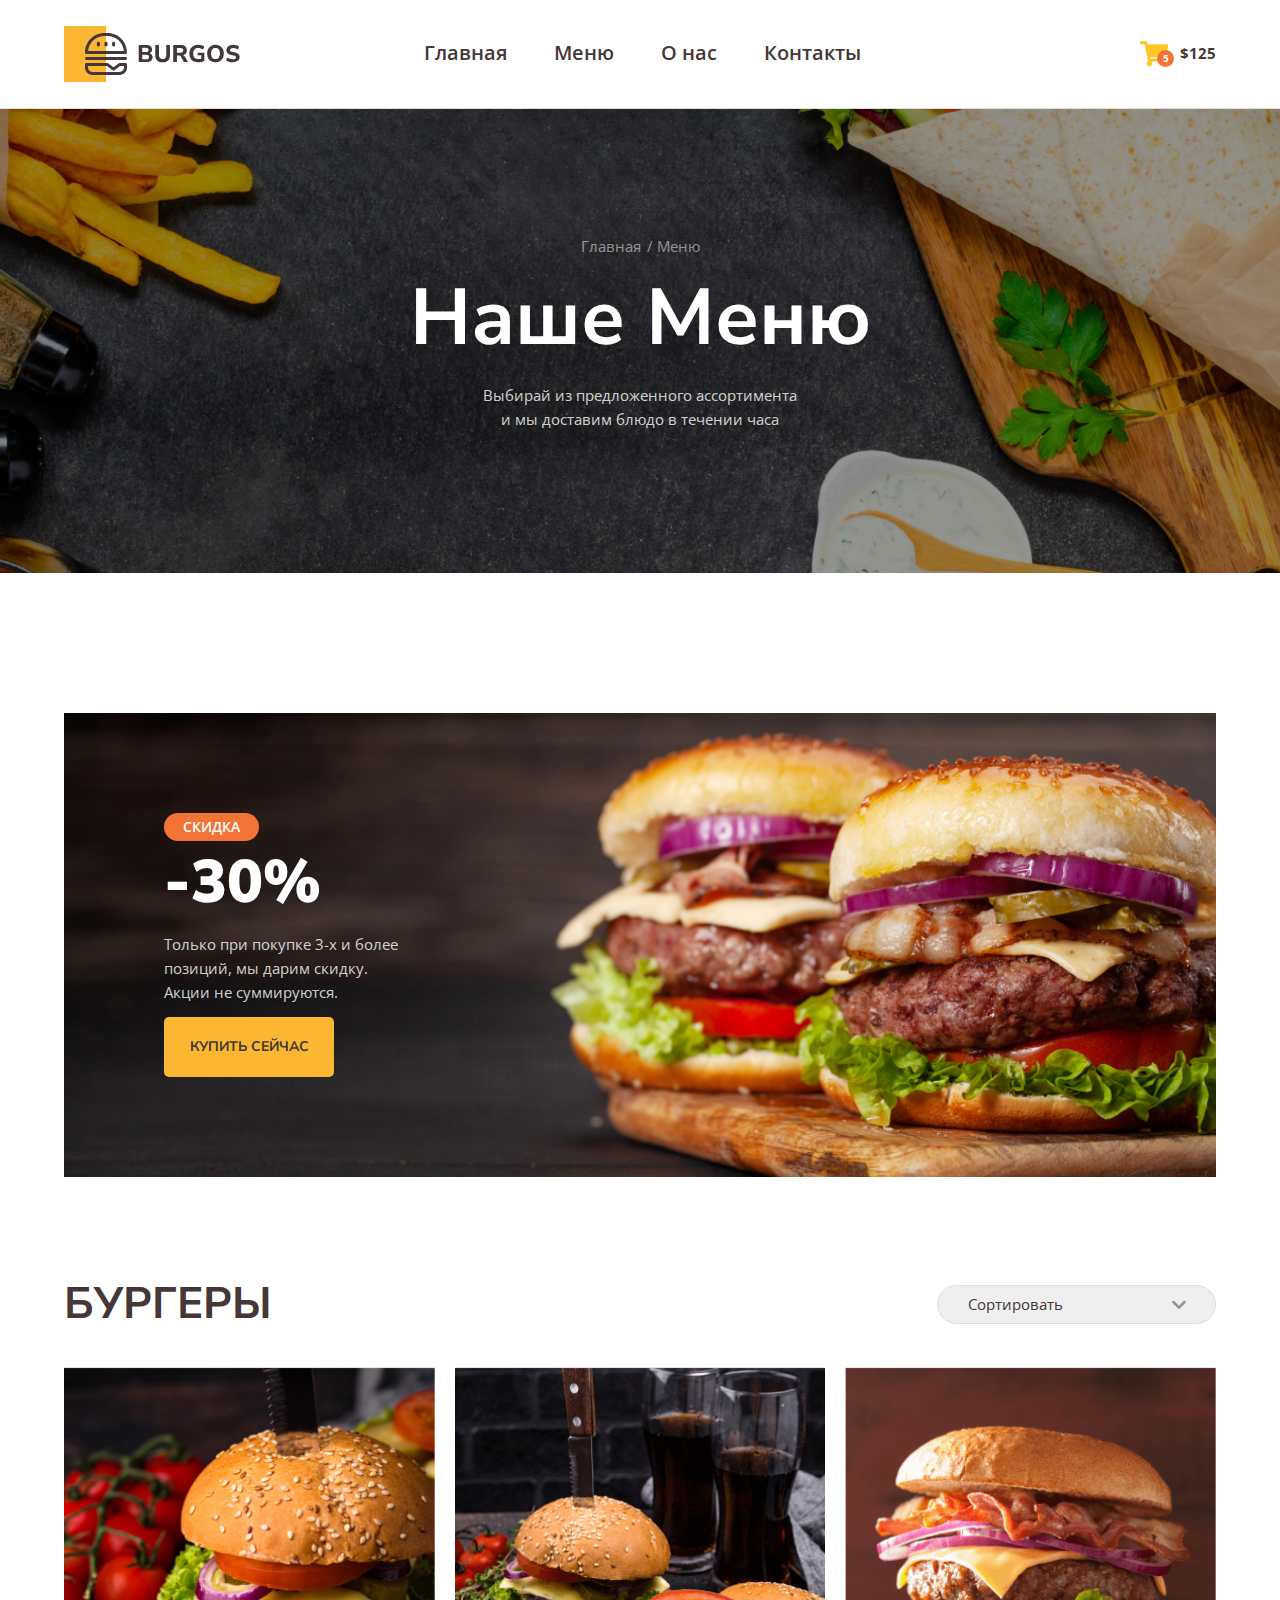
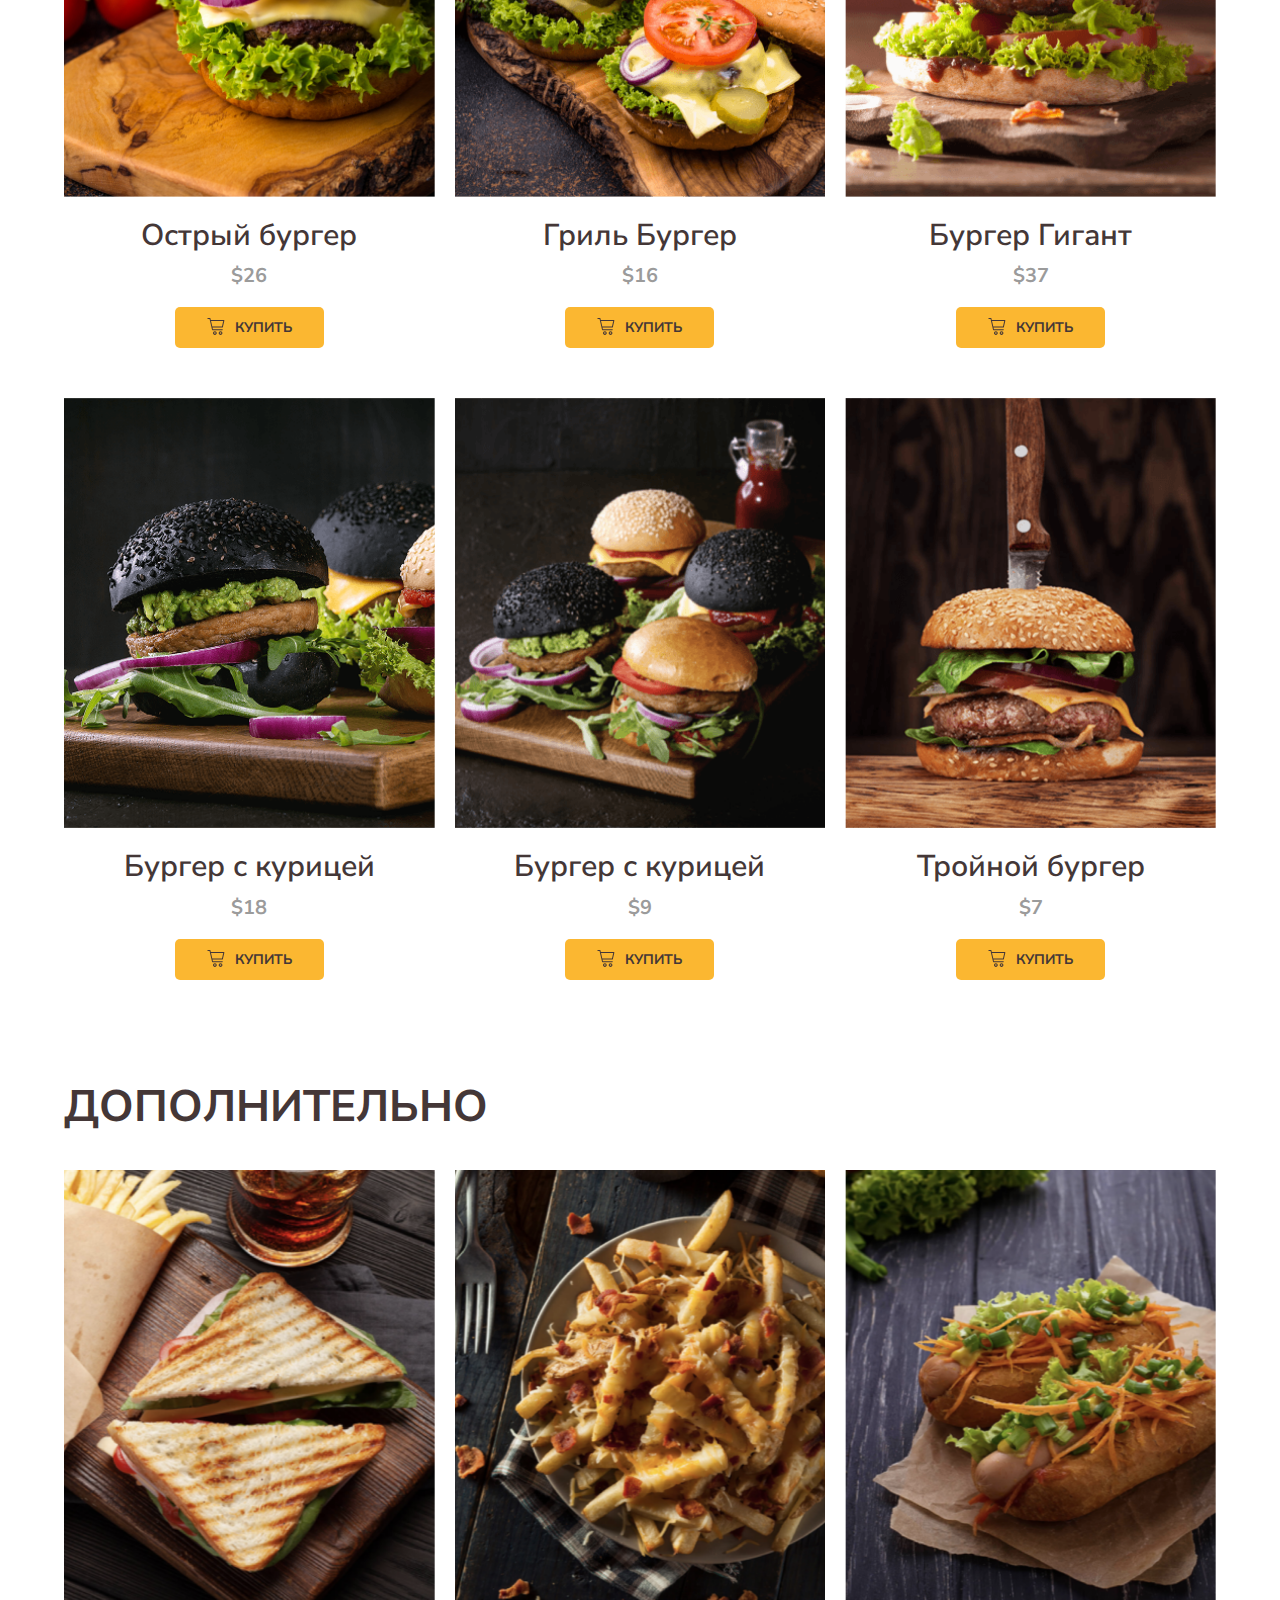
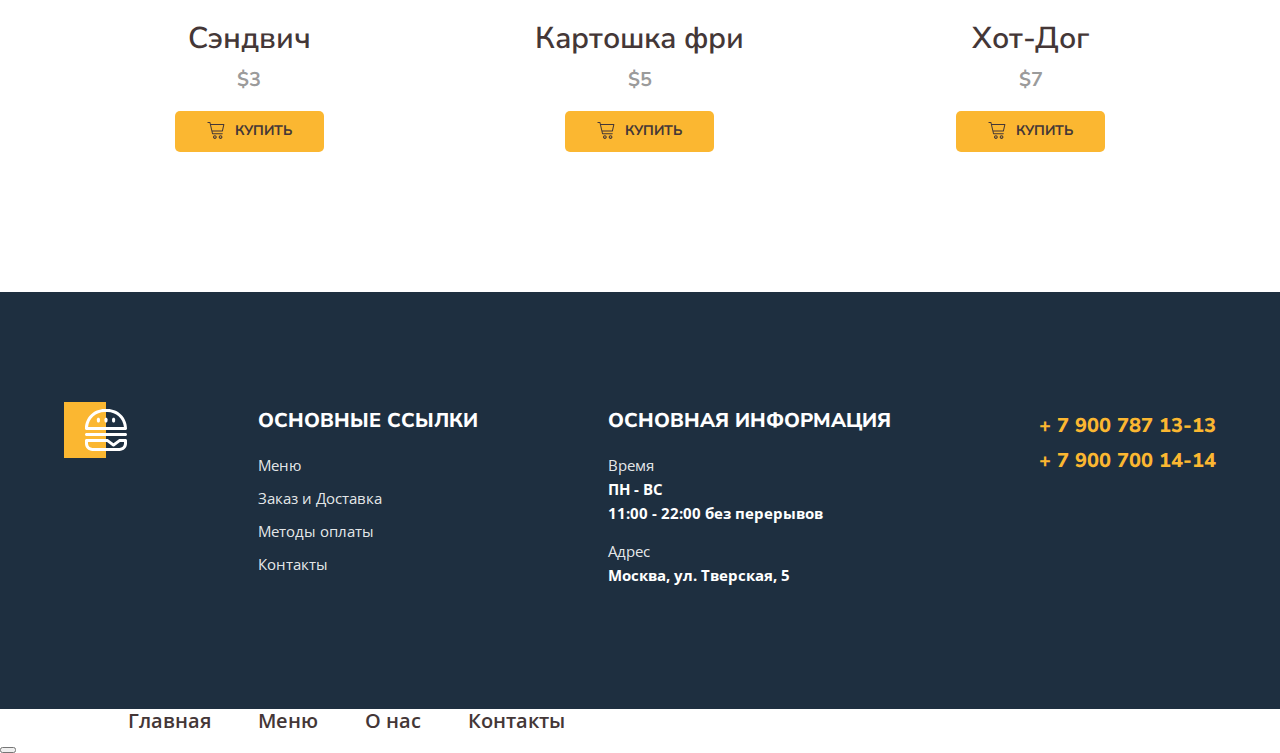
<file: index.html>
<!DOCTYPE html>
<html lang="ru">
<head>
    <meta charset="UTF-8">
    <meta name="viewport" content="width=device-width, initial-scale=1.0">
    <title>Burger</title>
    <link rel="preconnect" href="https://fonts.googleapis.com">
    <link rel="preconnect" href="https://fonts.gstatic.com" crossorigin>
    <link href="https://fonts.googleapis.com/css2?family=Nunito+Sans:ital,opsz,wght@0,6..12,200..1000;1,6..12,200..1000&family=Open+Sans:ital,wght@0,300..800;1,300..800&display=swap" rel="stylesheet">
    <link rel="stylesheet" href="styles/normalize.min.css">
    <link rel="stylesheet" href="styles/main.css">
    <link rel="shortcut icon" href="favicon.ico">
    <link rel="icon" href="favicon.svg" type="image/svg+xml">
</head>
<body>
    <header class="header" id="headerTop">
        <div class="container">
            <div class="header-wrapper">
                <button class="burger-menu" onclick="openModal()"></button>
                <div class="logo"></div>
                <nav class="nav">
                        <a href="#" class="nav-link">Главная</a>
                        <a href="index.html" class="nav-link">Меню</a>
                        <a href="#" class="nav-link">О нас</a>
                        <a href="contact.html" class="nav-link">Контакты</a>
                </nav>
                <a href="#" class="cart">
                        $125
                        <span class="cart-count">5</span>
                </a>
            </div>
        </div>
    </header>
    <section class="hero">
        <div class="container">
            <ul class="breadcrumbs">
                <li class="breadcrumbs-item"><a class="breadcrumbs-link" href="#">Главная</a></li>
                <li class="breadcrumbs-item">Меню</li>
            </ul>
            <h1 class="hero-title">Наше Меню</h1>
            <p class="hero-description">Выбирай из предложенного ассортимента и мы доставим блюдо в&nbsp;течении часа</p>
        </div>
    </section>
    <section class="banner">
        <div class="container">
            <div class="banner-wrapper">
                <h2 class="banner-title"><span>Скидка</span>-30%</h2>
                <p class="banner-description">Только при покупке 3-х и более<br> позиций, мы дарим скидку.<br> Акции не суммируются.</p>
                    <a href="#menuBurger" class="banner-btn">Купить сейчас</a>
            </div>
        </div>
    </section>
    <main>
        <section id="menuBurger">
            <div class="container">
                <div class="menu">
                    <div class="menu-header">
                        <h2 class="menu-title">Бургеры</h2>
                        <select class="menu-select">
                            <option value="Сортировать" disabled selected>Сортировать</option>
                            <option value="По умолчанию">По умолчанию</option>
                            <option value="По возрастанию цены">По возрастанию цены</option>
                            <option value="По убыванию цены">По убыванию цены</option>
                        </select>
                    </div>
                    <div class="menu-box _addition">
                        <div class="menu-item">
                            <div class="menu-thumb">
                                <img src="images/menu/01.jpg" alt="Острый бургер">
                            </div>
                            <h3 class="menu-name">Острый бургер</h3>
                            <p class="menu-price">$26</p>
                            <button type="button" class="menu-btn">Купить</button>
                        </div>
                        <div class="menu-item">
                            <div class="menu-thumb">
                                <img src="images/menu/02.png" alt="Гриль Бургер">
                            </div>
                            <h3 class="menu-name">Гриль Бургер</h3>
                            <p class="menu-price">$16</p>
                            <button type="button" class="menu-btn">Купить</button>
                        </div>
                        <div class="menu-item">
                            <div class="menu-thumb">
                                <img src="images/menu/03.png" alt="Бургер Гигант">
                            </div>
                            <h3 class="menu-name">Бургер Гигант</h3>
                            <p class="menu-price">$37</p>
                            <button type="button" class="menu-btn">Купить</button>
                        </div>
                        <div class="menu-item">
                            <div class="menu-thumb">
                                <img src="images/menu/04.png" alt="Бургер с курицей">
                            </div>
                            <h3 class="menu-name">Бургер с курицей</h3>
                            <p class="menu-price">$18</p>
                            <button type="button" class="menu-btn">Купить</button>
                        </div>
                        <div class="menu-item">
                            <div class="menu-thumb">
                                <img src="images/menu/05.png" alt="Бургер с курицей">
                            </div>
                            <h3 class="menu-name">Бургер с курицей</h3>
                            <p class="menu-price">$9</p>
                            <button type="button" class="menu-btn">Купить</button>
                        </div>
                        <div class="menu-item">
                            <div class="menu-thumb">
                                <img src="images/menu/06.png" alt="Тройной бургер">
                            </div>
                            <h3 class="menu-name">Тройной бургер</h3>
                            <p class="menu-price">$7</p>
                            <button type="button" class="menu-btn">Купить</button>
                        </div>
                    </div>
                </div>
            </div>
        </section>
        <section>
            <div class="container">
                <div class="menu">
                    <div class="menu-header">
                        <h2 class="menu-title">Дополнительно</h2>
                    </div>
                    <div class="menu-box _additionally">
                        <div class="menu-item _additionally">
                            <div class="menu-thumb">
                                <img src="images/menu/1-1.png" alt="Сэндвич">
                            </div>
                            <div class="menu-info">
                                <h3 class="menu-name">Сэндвич</h3>
                                <p class="menu-price">$3</p>
                                <button type="button" class="menu-btn">Купить</button>
                            </div>
                        </div>
                        <div class="menu-item _additionally">
                            <div class="menu-thumb">
                                <img src="images/menu/2-1.png" alt="Картошка фри">
                            </div>
                            <div class="menu-info">
                                <h3 class="menu-name">Картошка фри</h3>
                                <p class="menu-price">$5</p>
                                <button type="button" class="menu-btn">Купить</button>
                            </div>                      
                        </div>
                        <div class="menu-item _additionally">
                            <div class="menu-thumb">
                                <img src="images/menu/3-1.png" alt="Хот-Дог">
                            </div>
                            <div class="menu-info">
                                <h3 class="menu-name">Хот-Дог</h3>
                                <p class="menu-price">$7</p>
                                <button type="button" class="menu-btn">Купить</button>
                            </div>   
                        </div>
                    </div>
                </div>
            </div>
        </section>
    </main>
    <footer class="footer">
        <div class="container">
            <div class="footer-wrapper">
                <a href="#" class="footer-logo"></a>
                <div class="footer-item">
                    <h3 class="footer-title">Основные&nbsp;ссылки</h3>
                    <nav class="footer-nav">
                        <a href="index.html" class="footer-link">Меню</a>
                        <a href="#" class="footer-link">Заказ и Доставка</a>
                        <a href="#" class="footer-link">Методы оплаты</a>
                        <a href="contact.html" class="footer-link">Контакты</a>
                    </nav>
                    <a class="footer-tel _mobile" href="tel:+79007871313">+ 7 900 787 13-13</a>
                    <a class="footer-tel _mobile" href="tel:+79007001414">+ 7 900 700 14-14</a>
                </div>
                <div class="footer-item">
                    <h3 class="footer-title">Основная&nbsp;информация</h3>
                    <ul class="footer-list">
                        <li class="footer-list-item">
                            <span>Время</span>
                            ПН - ВС<br>
                            11:00 - 22:00 без перерывов
                        </li>
                        <li class="footer-list-item">
                            <span>Адрес</span>
                            Москва, ул. Тверская, 5
                        </li>
                    </ul>
                </div>
                <div class="footer-item">
                    <a class="footer-tel" href="tel:+79007871313">+ 7 900 787 13-13</a>
                    <a class="footer-tel" href="tel:+79007001414">+ 7 900 700 14-14</a>
                </div>
            </div>   
        </div>
    </footer>
    <a href="#headerTop" class="button-up hidden" id="btnUp">Наверх</a>
    <div class="modal" id="modal">
        <nav class="nav _modal">
            <a href="#" class="nav-link">Главная</a>
            <a href="index.html" class="nav-link">Меню</a>
            <a href="#" class="nav-link">О нас</a>
            <a href="contact.html" class="nav-link">Контакты</a>
        </nav>
        <button class="modal-close" onclick="closeModal()"></button>
    </div>
    <script src="scripts/script.js"></script>
</body>
</html>
</file>
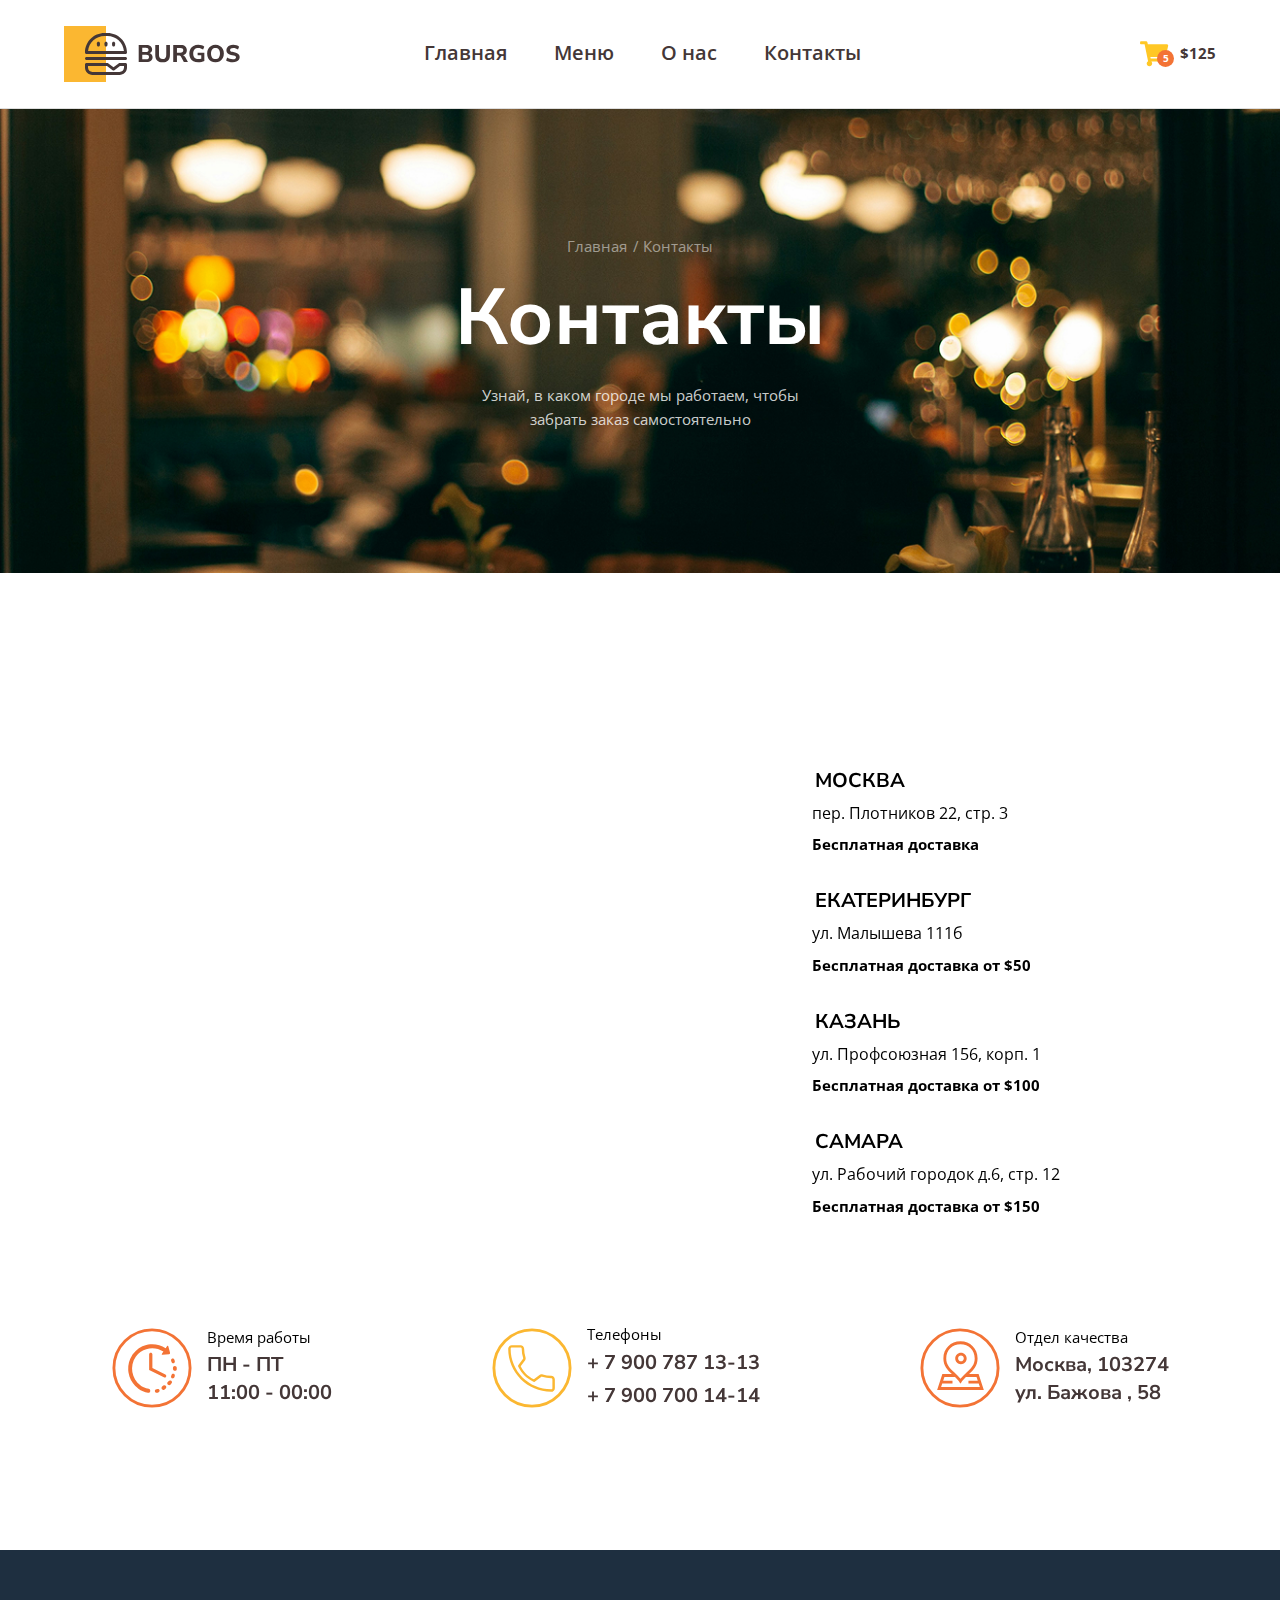
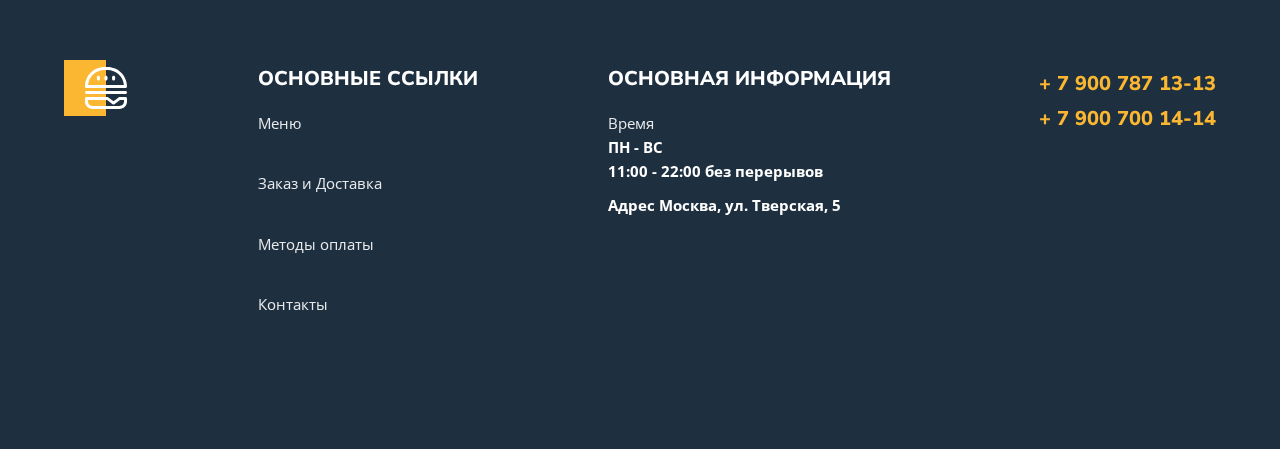
<file: contact.html>
<!DOCTYPE html>
<html lang="ru">
<head>
    <meta charset="UTF-8">
    <meta name="viewport" content="width=device-width, initial-scale=1.0">
    <title>Burger</title>
    <link rel="preconnect" href="https://fonts.googleapis.com">
    <link rel="preconnect" href="https://fonts.gstatic.com" crossorigin>
    <link href="https://fonts.googleapis.com/css2?family=Nunito+Sans:ital,opsz,wght@0,6..12,200..1000;1,6..12,200..1000&family=Open+Sans:ital,wght@0,300..800;1,300..800&display=swap" rel="stylesheet">
    <link rel="stylesheet" href="styles/normalize.min.css">
    <link rel="stylesheet" href="styles/main.css">
</head>
<body>
    <header class="header">
        <div class="container">
            <div class="header-wrapper">
                <div class="logo"></div>
                    <nav class="nav">
                            <a href="#" class="nav-link">Главная</a>
                            <a href="index.html" class="nav-link">Меню</a>
                            <a href="#" class="nav-link">О нас</a>
                            <a href="contact.html" class="nav-link">Контакты</a>
                    </nav>
                    <a href="#" class="cart">
                        $125
                        <span class="cart-count">5</span></a>
            </div>
        </div>
    </header>
    <section class="hero hero-contact">
        <div class="container">
            <ul class="breadcrumbs">
                <li class="breadcrumbs-item"><a class="breadcrumbs-link" href="#">Главная</a></li>
                <li class="breadcrumbs-item">Контакты</li>
            </ul>
            <h1 class="hero-title">Контакты</h1>
            <p class="hero-description">Узнай, в каком городе мы работаем, чтобы забрать заказ самостоятельно</p>
        </div>
    </section>
    <main>
        <div class="container">
            <div class="contact">
                <div class="contact-main">
                    <div class="contact-map">
                        <!-- Тут добавить карту -->
                        <iframe src="https://yandex.ru/map-widget/v1/?um=constructor%3A1a1c4ac5bb8d679da1a508cc6ea7afb44ee99b1f545d22f34096b127509b3214&amp;source=constructor" width="100%" height="550" frameborder="0"></iframe>
                    </div>
                    <ul class="contact-adress">
                        <li>
                            <span>Москва</span>
                            пер. Плотников 22, стр. 3
                            <span>Бесплатная доставка</span>
                        </li>
                        <li>
                            <span>Екатеринбург</span>
                            ул. Малышева 111б
                            <span>Бесплатная доставка от $50</span>
                        </li>
                        <li>
                            <span>Казань</span>
                            ул. Профсоюзная 156, корп. 1
                            <span>Бесплатная доставка от $100</span>
                        </li>
                        <li>
                            <span>Самара</span>
                            ул. Рабочий городок д.6, стр. 12
                            <span>Бесплатная доставка от $150</span>
                        </li>
                    </ul>
                </div>
                <ul class="contact-additionally">
                    <li>
                        <span>Время работы
                            <span class="contact-info">
                                ПН - ПТ<br>
                                11:00 - 00:00
                            </span>
                        </span>
                    </li>
                    <li>
                        <span>Телефоны
                            <a class="contact-tel" href="tel:+79007871313">+ 7 900 787 13-13</a>
                            <a class="contact-tel" href="tel:+79007001414">+ 7 900 700 14-14</a>
                        </span>
                    </li>
                    <li>
                        <span>Отдел качества
                            <span class="contact-info">
                                Москва, 103274<br>
                                ул. Бажова , 58
                            </span>
                        </span>
                    </li>
                </ul>
            </div>
        </div>
    </main>
    <footer class="footer">
        <div class="container">
            <div class="footer-wrapper">
                <a href="#" class="footer-logo"></a>
                <div class="footer-item">
                    <h3 class="footer-title">Основные&nbsp;ссылки</h3>
                    <nav class="footer-nav">
                        <a href="index.html" class="footer-link">Меню</a><br>
                        <a href="#" class="footer-link">Заказ и Доставка</a><br>
                        <a href="#" class="footer-link">Методы оплаты</a><br>
                        <a href="contact.html" class="footer-link">Контакты</a>
                    </nav>
                </div>
                <div class="footer-item">
                    <h3 class="footer-title">Основная&nbsp;информация</h3>
                    <ul class="footer-list">
                        <li class="footer-list-item">
                            <span>Время</span>
                            ПН - ВС<br>
                            11:00 - 22:00 без перерывов
                        </li class="footer-list-item">
                        <li>
                            <span>Адрес</span>
                            Москва, ул. Тверская, 5
                        </li>
                    </ul>
                </div>
                <div class="footer-item">
                    <a class="footer-tel" href="tel:+79007871313">+ 7 900 787 13-13</a>
                    <a class="footer-tel" href="tel:+79007001414">+ 7 900 700 14-14</a>
                </div>
            </div>    
        </div>
    </footer>
</body>
</html>
</file>
<file: styles/main.css>
:root {
    --open-sans: "Open Sans", sans-serif;
    --nunito-sans: "Nunito sans", sans-serif;

    --accent-light: #FBB731;
    --accent-dark: #F37335;
    --dark: #443737;
    --light: #FFFFFF;
    --light-rgb: 255, 255, 255; 
    --semidark-rgb: 55, 55, 55;
    --line: #DEDEDE;
    --tr: .2s;
}

body {
    font-family: var(--open-sans);
}

a {
    text-decoration: none;
}

.container{
    width: 100%;
    max-width: 1182px;
    margin: 0 auto;
    padding-left: 15px;
    padding-right: 15px;
    box-sizing: border-box;
}

/* Header */

.header{
    border-bottom: 1px solid var(--line);
}

.header-wrapper{
    display: flex;
    align-items: center;
    gap: 56px;
    padding-top: 26px;
    padding-bottom: 26px;
}

.burger-menu {
    display: none;
    width: 34px;
    height: 22px;
    background-image: url(../images/burger_menu.svg);
    border: none;
    background-repeat: no-repeat;
    background-size: contain;
    background-color: transparent;
}

.logo {
    display: block;
    background-image: url(../images/logo.svg);
    background-repeat: no-repeat;
    background-size: contain;
    width: 176px;
    height: 56px;
}

.nav {
    flex-grow: 1;
    display: flex;
    gap: 47px;
    margin-left: min(10vw, 140px);
}

.nav-link {
    color: var(--dark);
    font-size: 20px;
    font-weight: 600;
}

.nav-link::after {
    content: '';
    display: block;
    width: 100%;
    height: 3px;
    background-color: transparent;
    border-radius: 1.5px;
    transition: var(--tr);
}

.nav-link:hover::after {
    background-color: var(--accent-light);
}
.cart {
    display: flex;
    align-items: center;
    gap: 10px;
    color: var(--dark);
    font-size: 15px;
    font-weight: 700;
    position: relative;
}

.cart::before {
    content: '';
    display: block;
    width: 30px;
    height: 26px;
    background-image: url(../images/cart.svg);
    background-repeat: no-repeat;
    background-size: contain;
}

.cart-count {
    
    display: flex;
    align-items: center;
    justify-content: center;
    width: 17px;
    height: 17px;
    font-size: 10px;
    background-color: var(--accent-dark);
    color: var(--light);
    border-radius: 100%;
    position: absolute;
    left: 17px;
    bottom: 0;
}

.button-up {
    position: fixed;
    right: 10px;
    bottom: 10px;
    font-size: 14px;
    font-family: var(--nunito-sans);
    font-weight: 700;
    padding: 5px 10px;
    text-align: center;
    text-transform: uppercase;
    text-decoration: none;
    background-color: var(--accent-light);
    color: #443737;
    border: none;
    border-radius: 5px;
    transition: var(--tr);
}

.button-up:hover {
    background-color: var(--accent-dark);
}

.button-up.hidden {
    opacity: 0;
}

.button-up.visible {
    opacity: 1;
}

/* Hero */

.hero {
    background-image: url(../images/hero.jpg);
    background-repeat: no-repeat;
    background-size: cover;
    background-position: center center;
    text-align: center;
    padding-top: 142px;
    padding-bottom: 142px;
}

.hero-contact {
    background-image: url(../images/contact.jpg);
}

.breadcrumbs {
    display: flex;
    align-items: center;
    justify-content: center;
    gap: 16px;
    list-style-type: none;
    padding-left: 0;
    color: rgba(var(--light-rgb), .5);
    font-size: 15px;
    margin-bottom: 0;
    margin-top: -13px;
}

.breadcrumbs-link {
    color: rgba(var(--light-rgb), .5);
}

.breadcrumbs-link:hover {
    color: var(--accent-light);
}

.breadcrumbs-item {
    position: relative;
}

.breadcrumbs-item:not(:last-child)::after {
    content: '/';
    position: absolute;
    right: -12px;
}

.hero-title {
    color: var(--light);
    font-family: var(--nunito-sans);
    font-size: 79px;
    font-weight: 700;
    text-transform: capitalize;
    margin-top: 18px;
    margin-bottom: 19px;
}

.hero-description {
    max-width: 320px;
    color: rgba(var(--light-rgb), .8);
    margin: 0 auto;
    font-family: var(--open-sans);
    font-size: 15px;
    font-weight: 400;
    line-height: 160%;
}

/* banner */

.banner {
    margin-top: 140px;
}

.banner-wrapper {
    background-image: url(../images/banner.jpg);
    background-repeat: no-repeat;
    background-size: cover;
    padding: 100px;
}

.banner-title {
    color: var(--light);
    font-family: var(--nunito-sans);
    font-size: 60px;
    font-weight: 900;
    line-height: 126%;
    text-transform: uppercase;
    margin-top: 0;
    margin-bottom: 11px;
}

.banner-title span {
    display: block;
    font-family: var(--open-sans);
    max-width: 95px;
    font-weight: 600;
    line-height: 128%;
    font-size: 14px;
    text-transform: uppercase;
    text-align: center;
    color: var(--light);
    border-radius: 14px;
    background-color: var(--accent-dark);
    padding: 5px 0;
    margin-bottom: 4px;
}

.banner-description {
    max-width: 328px;
    margin-top: 0;
    margin-bottom: 13px;
    font-size: 15px;
    color: rgba(var(--light-rgb), .8);
    font-style: normal;
    font-weight: 400;
    line-height: 160%;
}

.banner-btn {
    
    display: block;
    font-size: 14px;
    font-family: var(--nunito-sans);
    font-weight: 700;
    padding: 22px 0;
    text-align: center;
    max-width: 170px;
    text-transform: uppercase;
    text-decoration: none;
    background-color: var(--accent-light);
    color: #443737;
    border: none;
    border-radius: 5px;
    transition: var(--tr);
}

.banner-btn:hover {
    background-color: var(--accent-dark);
}

/* Menu */

.menu-header {
    display: flex;
    align-items: center;
    justify-content: space-between;
    margin-top: 100px;
    margin-bottom: 34px;
}

.menu-title {
    margin-top: 0;
    margin-bottom: 0;
    font-family: var(--nunito-sans);
    color: var(--dark);
    font-weight: 700;
    line-height: 127%;
    text-transform: uppercase;
    font-size: 44px;
}

.menu-select {
    color: var(--dark);
    font-size: 15px;
    appearance: none;
    flex-basis: 279px;
    background-image: url(../images/menu/arrow.svg);
    background-size: 14px 10px;
    background-repeat: no-repeat;
    background-position: 89% center;
    border: 1px solid var(--line);
    padding: 10px 30px;
    border-radius: 22px;
}

.menu-box {
    display: grid;
    grid-template-columns: repeat(3, 1fr);
    grid-template-rows: auto;
    gap: 50px 20px;
}

.menu-item {
    font-family: var(--nunito-sans);
    text-align: center;
}

.menu-thumb {
    width: 100%;
    height: 430px;
    position: relative;
    overflow: hidden;
    margin-bottom: 20px;
}

.menu-thumb img {
    width: 100%;
    height: 100%;
    position: absolute;
    left: 50%;
    top: 50%;
    transform: translate(-50%, -50%);
    object-fit: cover;

}

.menu-name {
    color: var(--dark);
    font-size: 30px;
    font-weight: 600;
    line-height: 126%;
    margin-top: 0;
    margin-bottom: 10px;

}

.menu-price {
    color: rgba(var(--semidark-rgb), .5);
    font-weight: 700;
    font-size: 20px;
    margin-top: 0;
    margin-bottom: 20px;
}

.menu-btn {
    display: flex;
    align-items: center;
    justify-content: center;
    gap: 10px;
    margin: 0 auto;
    font-size: 14px;
    font-family: var(--nunito-sans);
    font-weight: 700;
    padding: 11px 32px;
    text-transform: uppercase;
    text-decoration: none;
    background-color: var(--accent-light);
    color: #443737;
    border: none;
    border-radius: 5px;
    transition: var(--tr);
}

.menu-btn::before {
    content: '';
    display: block;
    width: 18px;
    height: 19px;
    background-image: url(../images/cart1.svg);
    background-repeat: no-repeat;
    background-size: contain;
}

.menu-btn:hover {
    background-color: var(--accent-dark);
}

.menu-addition {
    margin-top: 116px;
}

/* footer */

.footer {
    background-color: #1E2F40;
    padding-top: 110px;
    padding-bottom: 120px;
    margin-top: 140px;
}

.footer-wrapper {
    display: flex;
    justify-content: space-between;
    gap: 15px;
}

.footer-logo {
    display: block;
    background-image: url(../images/logo_light.svg);
    background-repeat: no-repeat;
    background-size: contain;
    width: 63px;
    height: 56px;
}

.footer-item {
    display: block;
    color: var(--light);
}

.footer-title {
    color: var(--light);
    font-family: var(--nunito-sans);
    font-size: 20px;
    font-weight: 800;
    line-height: 190%;
    text-transform: uppercase;
    margin-top: 0;
    margin-bottom: 13px;
}

.footer-nav {
    display: flex;
    flex-direction: column;
    gap: 9px;
    margin-bottom: 13px;
}

.footer-link {
    color: rgba(var(--light-rgb), .9);
    font-size: 15px;
    line-height: 160%;
}

.footer-link:hover {
    color: var(--accent-dark);
    transition: var(--tr);
}

.footer-list {
    list-style-type: none;
    padding-left: 0;
    margin: 0;
}

.footer-list {
    font-size: 15px;
    font-weight: 700;
    list-style: none;
}

.footer-list-item {
    color: var(--light);
    font-size: 15px;
    font-weight: 700;
    line-height: 160%;
}

.footer-list-item span {
    display: block;
    color: rgba(var(--light-rgb), .9);
    font-weight: 400;
}

.footer-list-item:not(:last-child) {
    margin-bottom: 14px;
}

.footer-item:last-child {
    flex-basis: 194px;
}

.footer-tel {
    display: block;
    color: var(--accent-light);
    font-size: 20px;
    font-family: var(--nunito-sans);
    font-weight: 800;
    text-align: right;
    text-transform: uppercase;
    margin-top: 12px;
}

.footer-tel._mobile {
    display: none;
}

.footer-tel:hover {
    color: var(--light);
    transition: var(--tr);
}

/* contact */

.contact-main {
    display: flex;
    align-items: center;
    max-width: 1057px;
    gap: 20px;
    margin: 140px auto 60px;
}

.contact-map {
    flex-basis: 680px;
}

.contact-adress {
    flex-basis: calc(100% - 680px -20px);
    list-style-type: none;
    padding-left: 0;
}

.contact-adress > li:not(:last-child) {
    margin-bottom: 26px;
}

.contact-adress > li > span {
    display: block;
    font-size: 15px;
    line-height: 160%;
}

.contact-adress > li > span:first-child {
    font-family: var(--nunito-sans);
            font-size: 20px;
            font-weight: 700;
            line-height: 190%;
            text-transform: uppercase;
            margin-left: 3px;
            margin-bottom: 4px;
}

.contact-adress > li > span:last-child {
    font-weight: 700;
    margin-top: 10px;
}

.contact-additionally {
    display: flex;
    justify-content: space-between;
    list-style-type: none;
    gap: 20px;
    max-width: 1057px;
    padding-left: 0;
    margin: 0 auto;
}

.contact-additionally > li {
    display: flex;
    font-size: 15px;
    align-items: center;
    gap: 15px;
}

.contact-additionally > li::before {
    content: '';
    display: block;
    width: 80px;
    height: 80px;
    background-repeat: no-repeat;
    background-size: cover;
}

.contact-additionally > li:nth-child(1):before {
    background-image: url(../images/01.svg);
}
.contact-additionally > li:nth-child(2):before {
    background-image: url(../images/02.svg);
}
.contact-additionally > li:nth-child(3):before {
    background-image: url(../images/03.svg);
}

.contact-info,
.contact-tel {
    display: block;
    font-family: var(--nunito-sans);
    color: var(--dark);
    font-size: 20px;
    font-weight: 700;
    line-height: 140%;
    margin-top: 5px;
}

.contact-tel {
    transition: var(--tr);
}

.contact-tel:hover {
    color: var(--accent-light);
}

/* Media */

@media (max-width: 1080px) {
    .header-wrapper {
        gap: 40px;
    }
    .nav {
        margin-left: 0;
        gap: min(3vw, 30px);
    } 
}

@media (max-width: 768px) {
    .logo {
        width: 150px;
        height: 48px;
    }
    .header-wrapper {
        gap: 45px;
    }
    .nav {
        gap: 22px;
    } 
    .banner {
        margin-top: 72px;
    }
    .banner-wrapper {
        padding: 100px 40px;
    }
    .menu-header {
        margin-top: 80px;
    }
    .menu-box {
        grid-template-columns: repeat(2, 1fr);
    }
    .menu-box._additionally {
        grid-template-columns: 1fr;
    }
    .menu-item._additionally {
        display: flex;
        align-items: center;
        gap: 20px;
    }
    .menu-item._additionally .menu-thumb {
        flex-basis: calc(60% - 20px);
        height: 260px;
        margin-bottom: 0;
    }
    .menu-item._additionally .menu-info {
        flex-basis: 40%;
    }
    .footer {
        padding-top: 62px;
        padding-bottom: 71px;
    }
    .footer-nav {
        margin-bottom: 20px;
    }
    .footer-item:last-child {
        display: none;
    }
    .footer-tel._mobile {
        display: block;
        text-align: left;
    }
}

@media (max-width: 730px) {
    .header-wrapper {
        gap: 21px;
        padding-top: 19px;
        padding-bottom: 19px;
    }
    .nav {
        display: none;
    }
    .nav._modal {
        display: flex;
        flex-direction: column;
    }
    .nav-link::after {
        display: none;
    }
    .burger-menu {
        display: block;
    }
    .logo {
        flex-grow: 1;
        width: 116px;
        height: 37px;
    }
    .modal {
        width: 100%;
        max-width: 500px;
        background-color: #FFF8DC;
        padding: 40px 15px;
        position: absolute;
        top: -400px;
        left: 0;
        right: 0;
        margin: 0 auto;
        box-sizing: border-box;
        text-align: center;
        transition: var(--tr);
    }
    .modal-close {
        display: block;
        width: 22px;
        height: 22px;
        background-image: url(../images/close.svg);
        background-repeat: no-repeat;
        background-size: contain;
        background-color: transparent;
        border: none;
        position: absolute;
        top: 20px;
        right: 20px;
    }
    .hero {
        padding-top: 70px;
        padding-bottom: 55px;
    }
    .breadcrumbs {
        font-size: 14px;
    }
    .hero-title {
        font-size: 38px;
        margin-top: 28px;
        margin-bottom: 13px;
    }
    .hero-description {
        font-size: 12px;
        line-height: 166%;
    }
    .banner {
        margin-top: 33px;
    }
    .banner-wrapper {
        padding: 36px 15px 30px 15px;
    }
    .banner-title {
        margin-bottom: 9px;
    }
    .banner-description {
        font-size: 14px;
        margin-bottom: 20px;
        max-width: 220px;
    }
    .banner-btn {
        max-width: 198px;
    }
    .menu-header {
        margin-top: 61px;
        margin-bottom: 32px;
    }
    .menu-title {
        font-size: 27px;
    }
    .menu-select {
        width: 136px;
        font-size: 12px;
        flex-basis: 136px;
        padding: 10px 14px;
        background-position: 93% center;
    }
    .menu-box {
        gap: 23px 20px;
    }
    .menu-thumb {
        height: 50vw;
        margin-bottom: 10px;
    }
    .menu-name {
        font-size: 13px;
        margin-bottom: 8px;
    }
    .menu-price {
        font-size: 12px;
        margin-bottom: 14px;
    }
    .menu-btn {
        padding: 10px 21px;
    }
    .menu-item._additionally .menu-thumb {
        height: 30vw;
    }
    .footer {
        margin-top: 80px;
    }
    .footer-wrapper {
        flex-direction: column;
        gap: 33px;
        position: relative;
    }
    .footer-logo {
        margin-bottom: 9px;
    }
    .footer-tel._mobile {
        position: absolute;
        top: -15px;
        right: 0;
    }
    .footer-tel._mobile + .footer-tel._mobile {
        top: 23px;
    }
    .footer-title {
        font-size: 18px;
    }
    .footer-nav {
        margin-bottom: 3px;
    }
}

@media (max-width: 450px) {
    .menu-item._additionally .menu-thumb {
        flex-basis: calc(100% - 130px - 20px);
        height: 38vw;
    }
    .menu-item._additionally .menu-info {
        flex-basis: 130px;
    }
    
}
</file>
